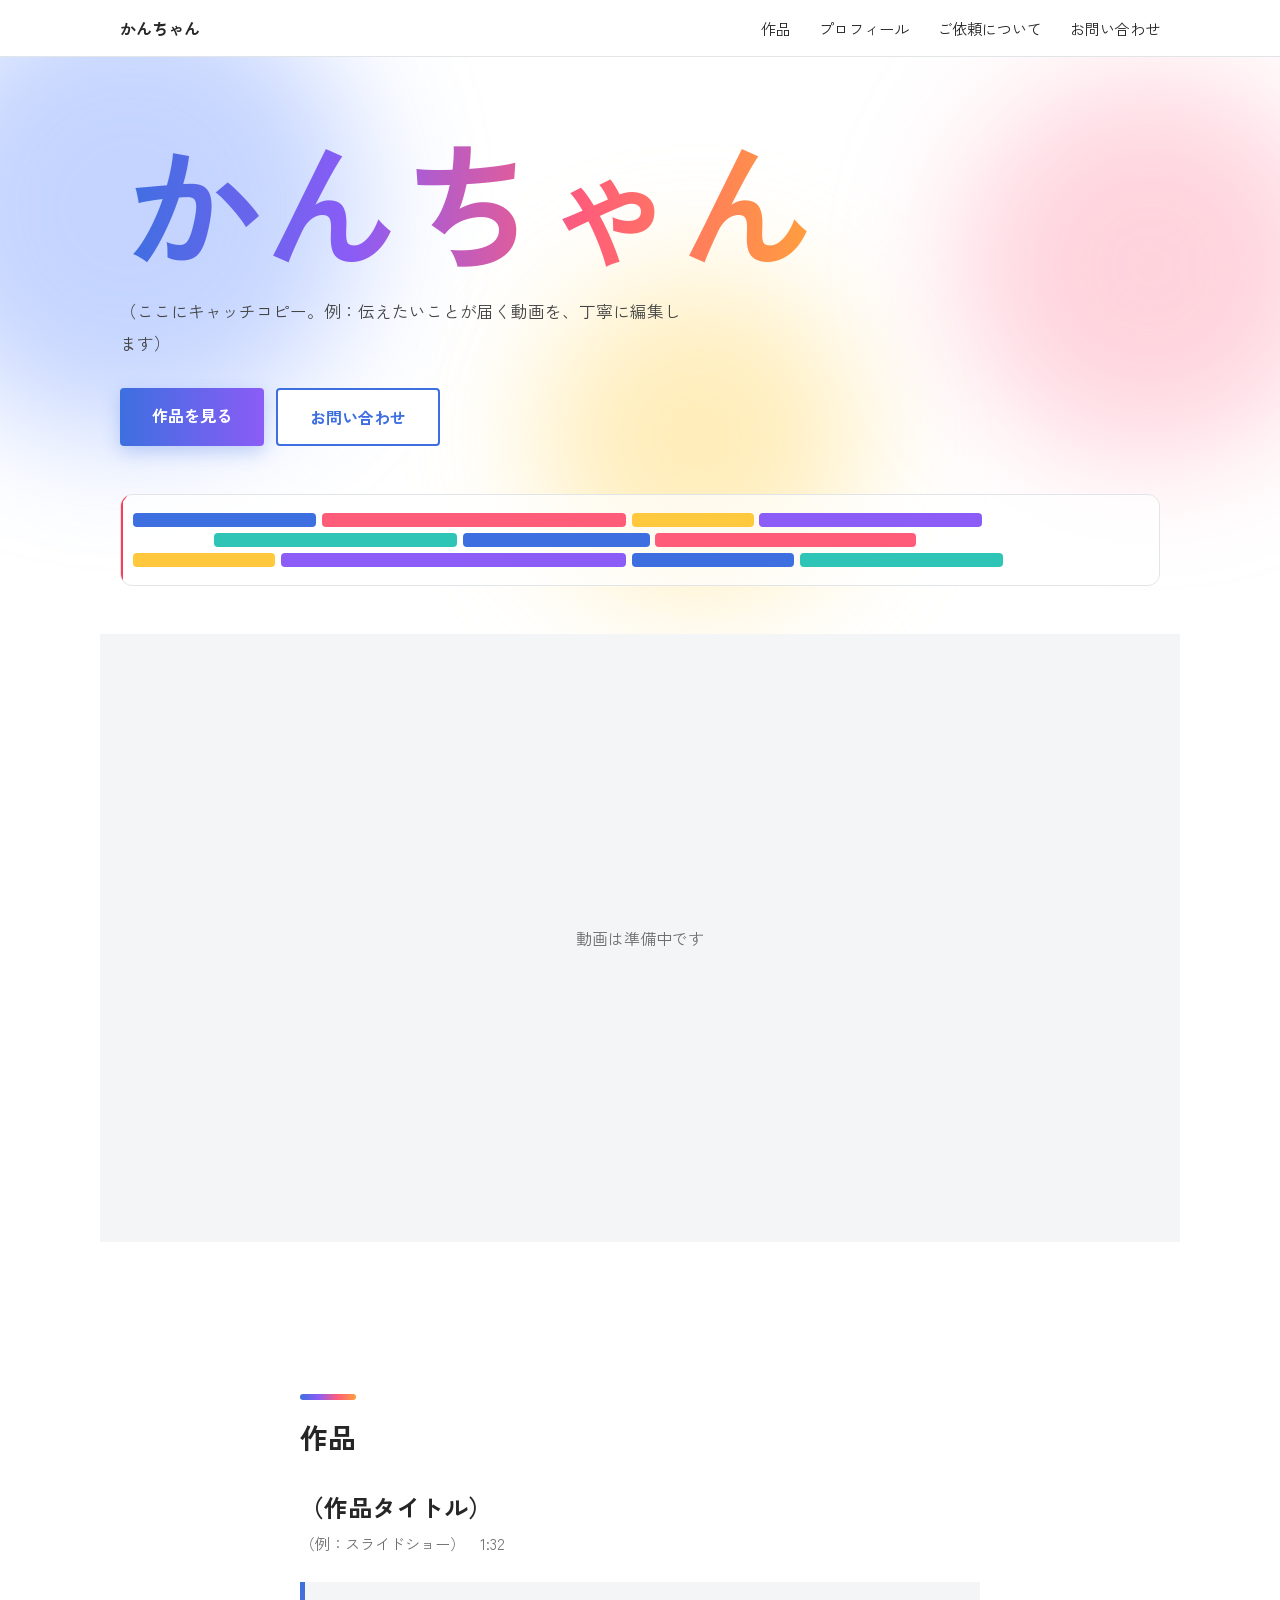
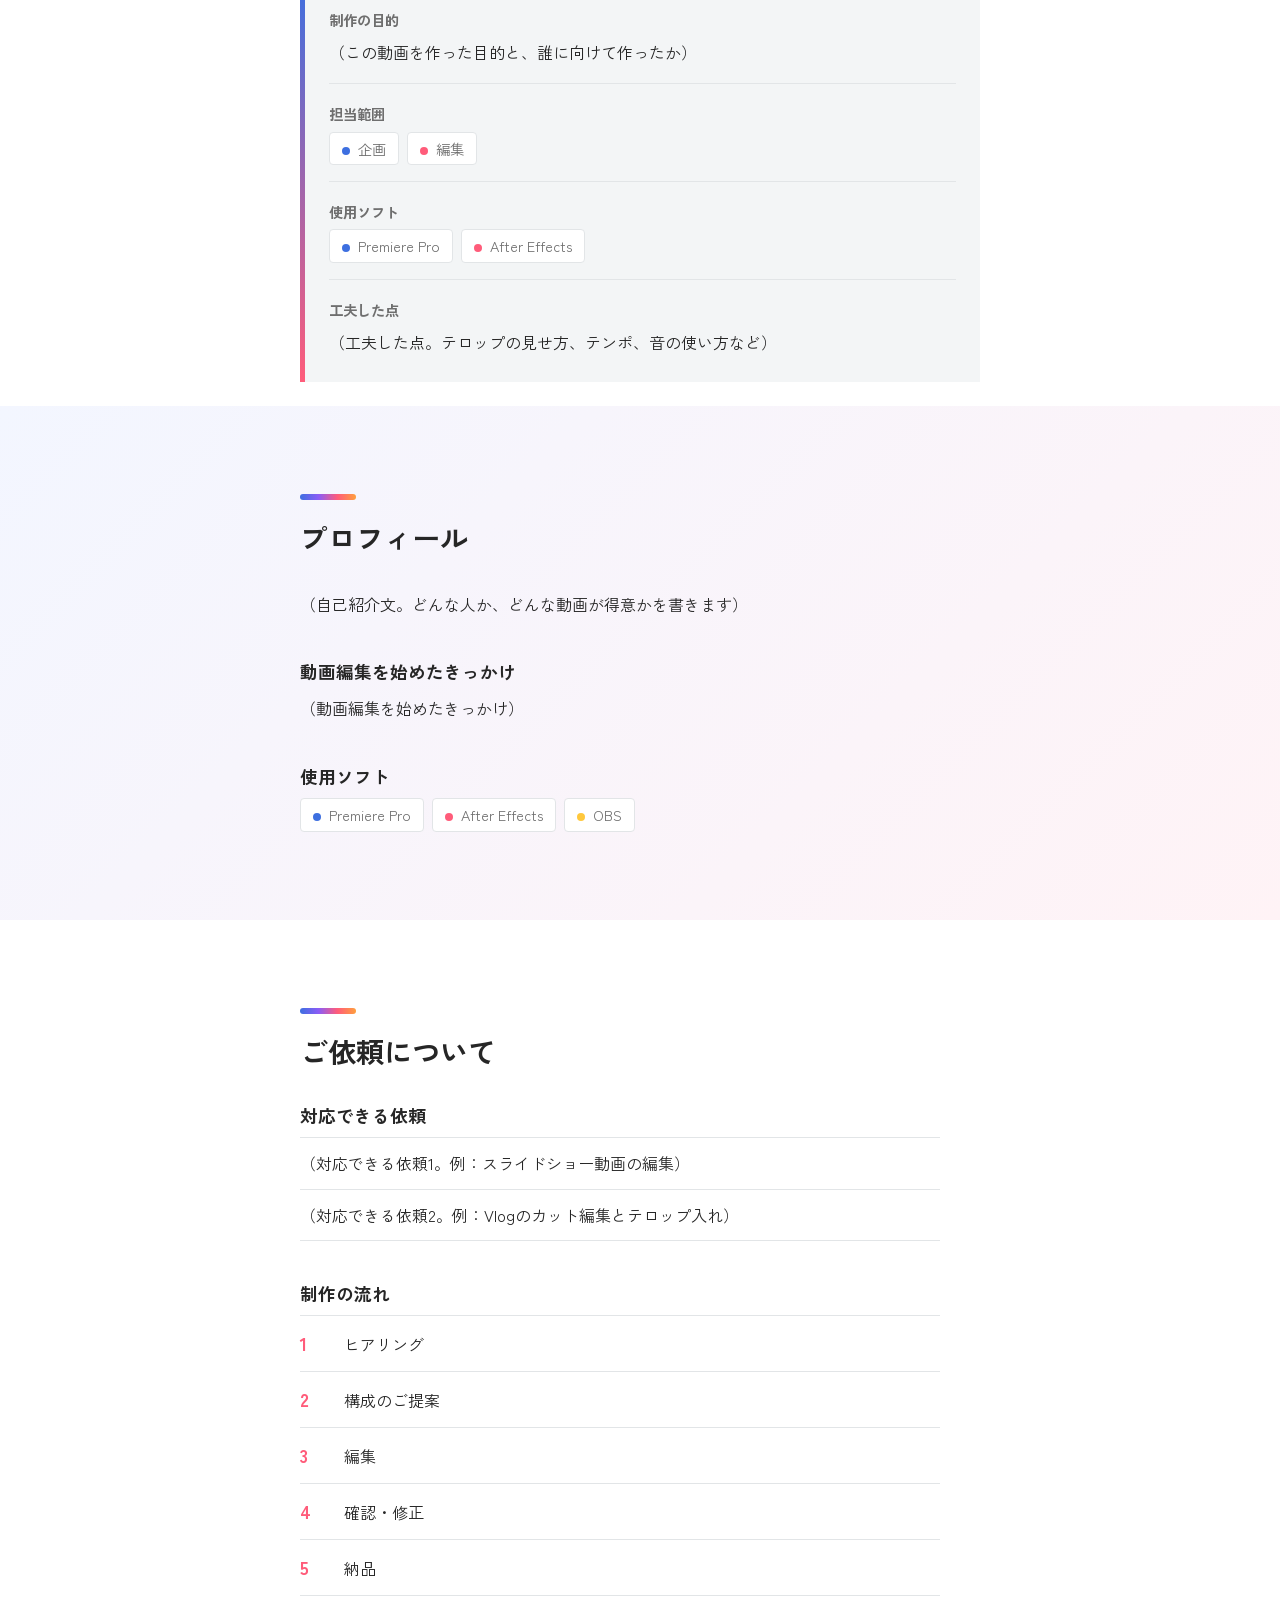
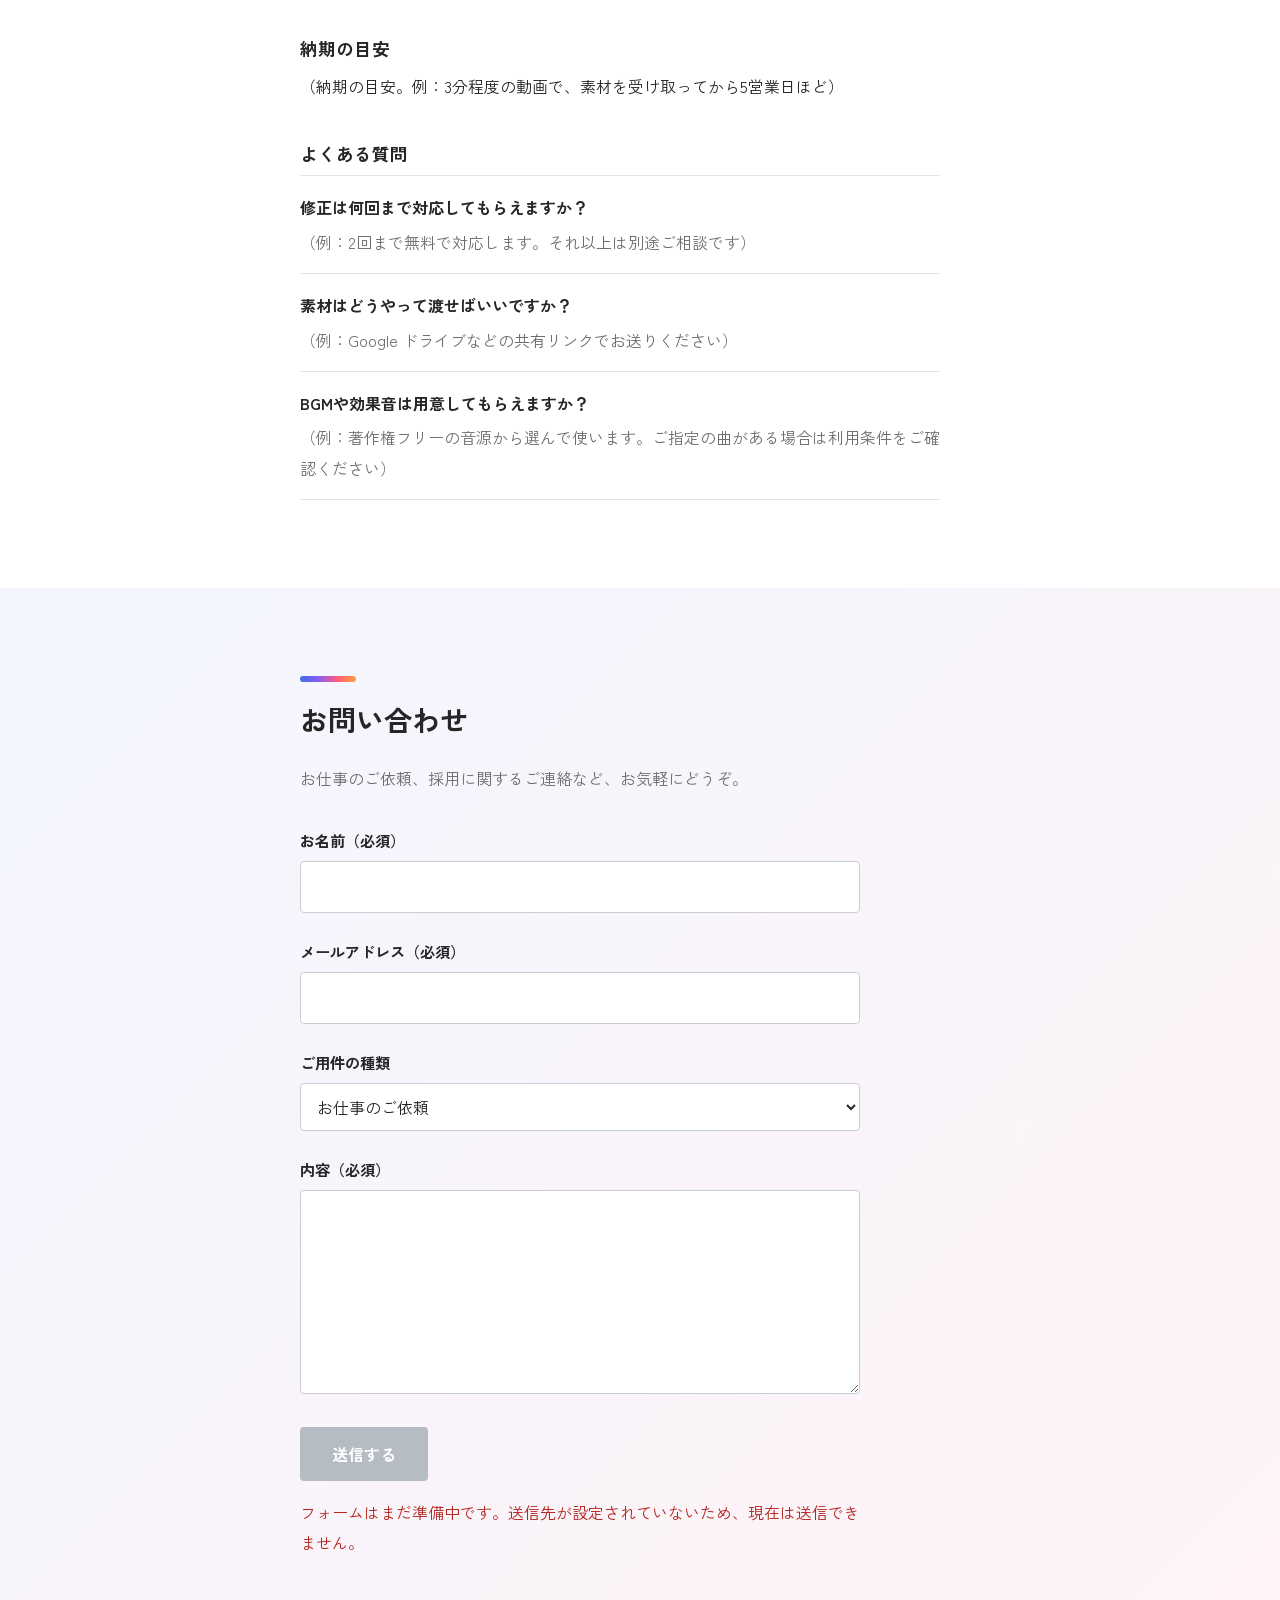
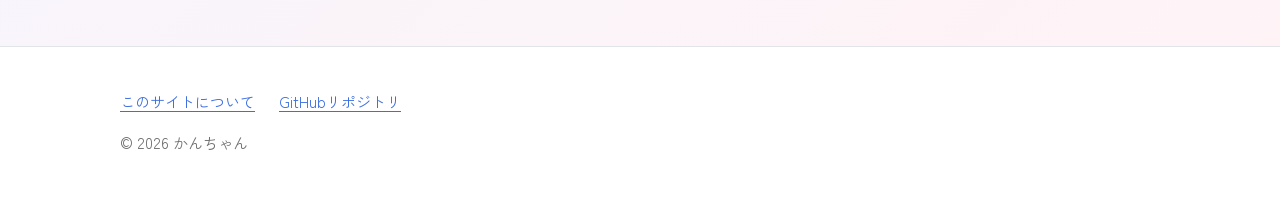
<file: index.html>
<!DOCTYPE html>
<html lang="ja">
<head>
  <meta charset="utf-8">
  <meta name="viewport" content="width=device-width, initial-scale=1">
  <title>かんちゃん | 動画編集ポートフォリオ</title>
  <meta name="description" content="動画編集者かんちゃんのポートフォリオです。制作した動画作品、プロフィール、ご依頼の流れ、お問い合わせフォームを掲載しています。">
  <meta property="og:type" content="website">
  <meta property="og:url" content="https://canchan114514.github.io/portfolio/">
  <meta property="og:title" content="かんちゃん | 動画編集ポートフォリオ">
  <meta property="og:description" content="動画編集者かんちゃんのポートフォリオです。制作した動画作品、プロフィール、ご依頼の流れ、お問い合わせフォームを掲載しています。">
  <meta property="og:image" content="https://canchan114514.github.io/portfolio/assets/ogp.png">
  <meta name="twitter:card" content="summary_large_image">
  <link rel="icon" href="assets/favicon.svg" type="image/svg+xml">
  <link rel="preconnect" href="https://fonts.googleapis.com">
  <link rel="preconnect" href="https://fonts.gstatic.com" crossorigin>
  <link href="https://fonts.googleapis.com/css2?family=Zen+Kaku+Gothic+New:wght@400;700&display=swap" rel="stylesheet">
  <link rel="stylesheet" href="style.css">
  <script>document.documentElement.classList.add("js");</script>
</head>
<body>
  <div class="progress" aria-hidden="true"></div>
  <a class="skip" href="#works">本文へ移動</a>

  <header class="site-header">
    <div class="header-inner">
      <a class="brand" href="#top" data-site="name">かんちゃん</a>
      <button class="menu-button" type="button" aria-expanded="false" aria-controls="global-nav">メニュー</button>
      <nav id="global-nav" class="global-nav" aria-label="ページ内リンク">
        <a href="#works">作品</a>
        <a href="#profile">プロフィール</a>
        <a href="#services">ご依頼について</a>
        <a href="#contact">お問い合わせ</a>
      </nav>
    </div>
  </header>

  <main id="top">
    <section class="hero">
      <div class="hero-bg" aria-hidden="true">
        <i class="blob b1"></i><i class="blob b2"></i><i class="blob b3"></i>
      </div>
      <div class="wrap hero-inner">
        <h1 class="hero-name" data-site="name">かんちゃん</h1>
        <p class="hero-copy" data-site="catchcopy"></p>
        <p class="hero-cta">
          <a class="button" href="#works">作品を見る</a>
          <a class="button button-ghost" href="#contact">お問い合わせ</a>
        </p>
        <!-- 動画編集ソフトのタイムラインをイメージした飾り。再生ヘッドが左から右へ動き続けます -->
        <div class="timeline" aria-hidden="true">
          <div class="track"><span class="clip c-b" style="--w:18%;--d:0"></span><span class="clip c-p" style="--w:30%;--d:1"></span><span class="clip c-y" style="--w:12%;--d:2"></span><span class="clip c-v" style="--w:22%;--d:3"></span></div>
          <div class="track track-2"><span class="clip c-g" style="--w:26%;--d:2"></span><span class="clip c-b" style="--w:20%;--d:3"></span><span class="clip c-p" style="--w:28%;--d:4"></span></div>
          <div class="track"><span class="clip c-y" style="--w:14%;--d:3"></span><span class="clip c-v" style="--w:34%;--d:4"></span><span class="clip c-b" style="--w:16%;--d:5"></span><span class="clip c-g" style="--w:20%;--d:6"></span></div>
          <span class="playhead"></span>
        </div>
      </div>
      <div id="hero-work" class="hero-work"></div>
    </section>

    <section id="works" class="section">
      <div class="wrap">
        <h2>作品</h2>
      </div>
      <div id="works-list"></div>
      <div id="samples-block" class="wrap samples" hidden>
        <h3>短いサンプル</h3>
        <div id="samples-list" class="samples-list"></div>
      </div>
    </section>

    <section id="profile" class="section section-tint">
      <div class="wrap">
        <h2>プロフィール</h2>
        <div class="prose">
          <p id="profile-intro"></p>
          <h3>動画編集を始めたきっかけ</h3>
          <p id="profile-origin"></p>
          <h3>使用ソフト</h3>
          <ul id="profile-tools" class="tags"></ul>
        </div>
      </div>
    </section>

    <section id="services" class="section">
      <div class="wrap">
        <h2>ご依頼について</h2>
        <div class="prose">
          <h3>対応できる依頼</h3>
          <ul id="services-types" class="plain-list"></ul>
          <h3>制作の流れ</h3>
          <ol id="services-flow" class="flow"></ol>
          <h3>納期の目安</h3>
          <p id="services-schedule"></p>
          <div id="services-faq-block" hidden>
            <h3>よくある質問</h3>
            <dl id="services-faq" class="faq"></dl>
          </div>
        </div>
      </div>
    </section>

    <section id="contact" class="section section-tint">
      <div class="wrap">
        <h2>お問い合わせ</h2>
        <p class="lead">お仕事のご依頼、採用に関するご連絡など、お気軽にどうぞ。</p>
        <form id="contact-form" class="form" novalidate>
          <div class="field">
            <label for="f-name">お名前（必須）</label>
            <input id="f-name" name="name" type="text" autocomplete="name" required>
          </div>
          <div class="field">
            <label for="f-email">メールアドレス（必須）</label>
            <input id="f-email" name="email" type="email" autocomplete="email" required>
          </div>
          <div class="field">
            <label for="f-category">ご用件の種類</label>
            <select id="f-category" name="category">
              <option>お仕事のご依頼</option>
              <option>採用に関するご連絡</option>
              <option>その他</option>
            </select>
          </div>
          <div class="field">
            <label for="f-message">内容（必須）</label>
            <textarea id="f-message" name="message" rows="6" required></textarea>
          </div>
          <!-- スパム対策：人間には見えない欄。Formspreeはここに入力があると破棄します -->
          <div class="hp" aria-hidden="true">
            <label for="f-gotcha">この欄は空のままにしてください</label>
            <input id="f-gotcha" name="_gotcha" type="text" tabindex="-1" autocomplete="off">
          </div>
          <button id="f-submit" class="button" type="submit">送信する</button>
          <p id="form-status" class="form-status" role="status" aria-live="polite"></p>
        </form>
      </div>
    </section>
  </main>

  <footer class="site-footer">
    <div class="wrap footer-inner">
      <p class="footer-links">
        <a href="about-this-site.html">このサイトについて</a>
        <a id="repo-link" href="#" rel="noopener">GitHubリポジトリ</a>
      </p>
      <p class="copyright">&copy; <span id="year"></span> <span data-site="name">かんちゃん</span></p>
    </div>
  </footer>

  <script src="content.js"></script>
  <script src="main.js"></script>
</body>
</html>
</file>
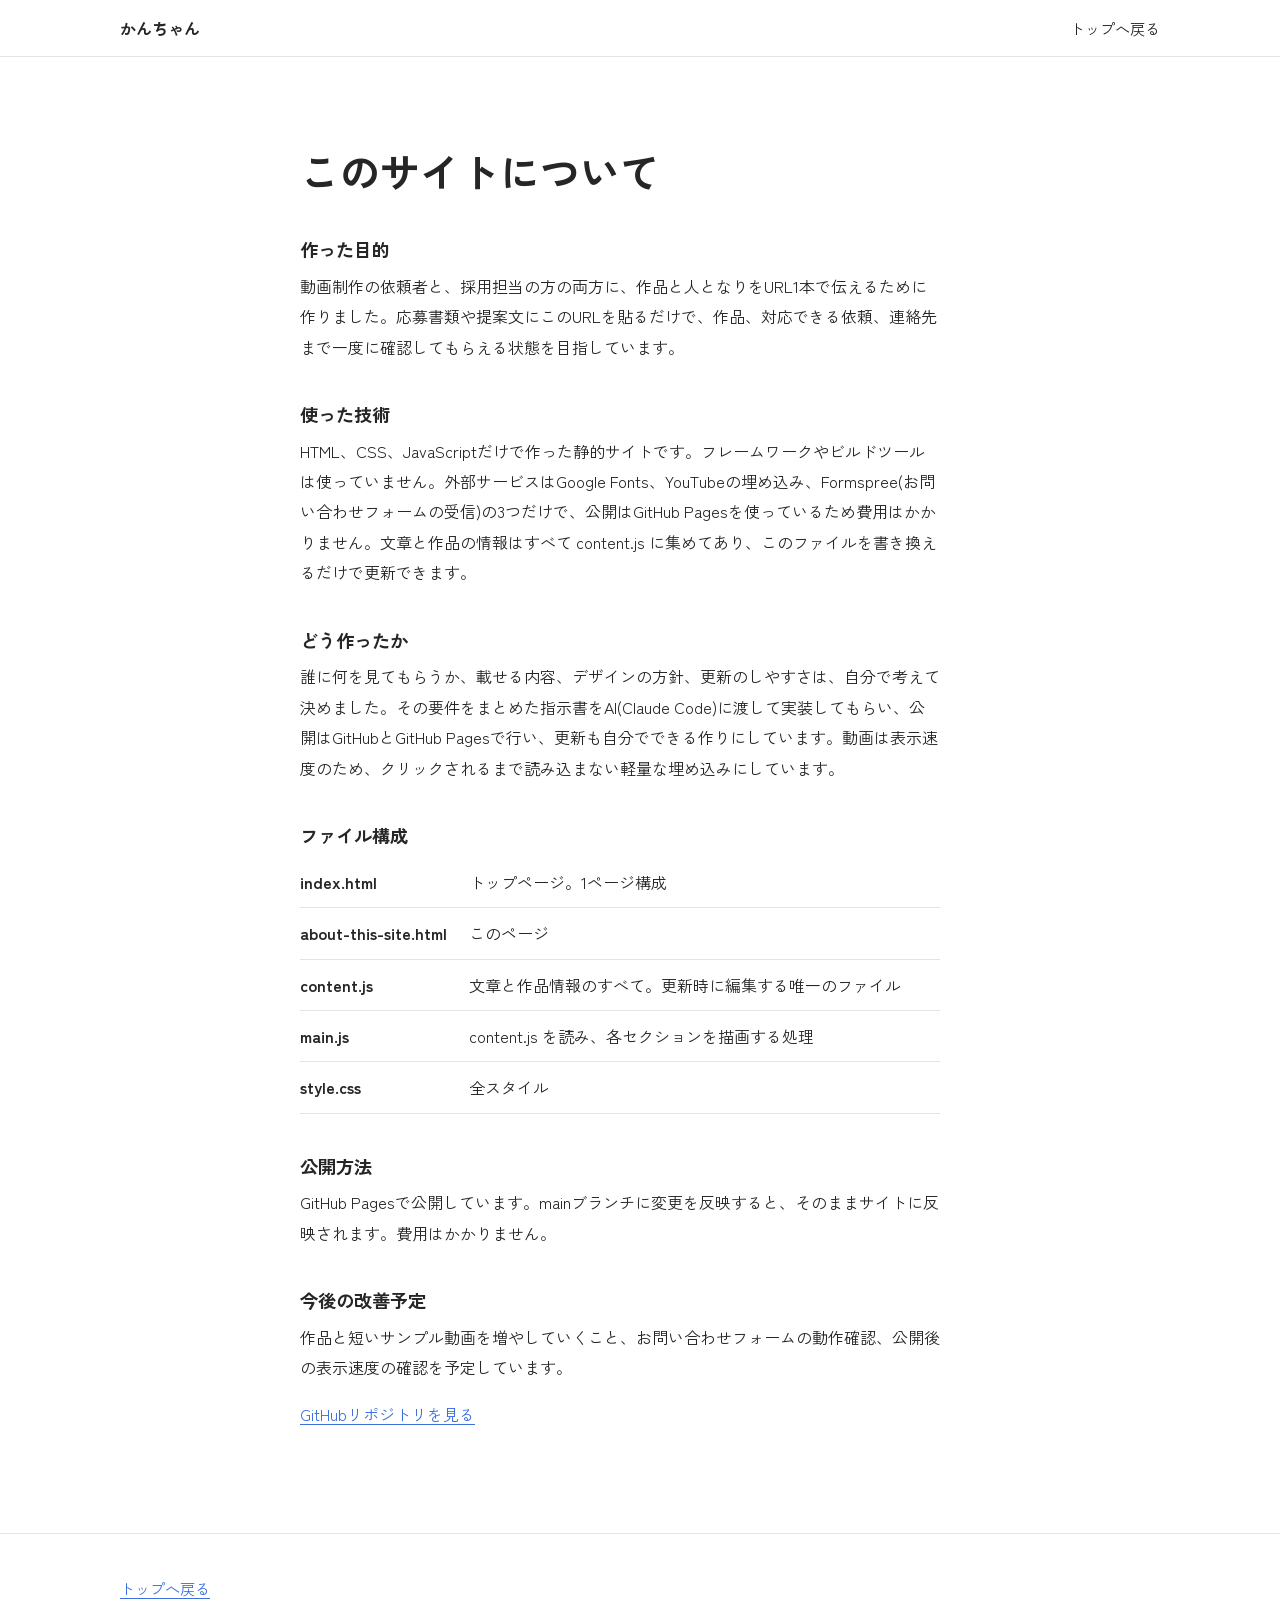
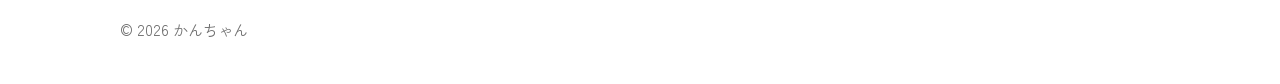
<file: about-this-site.html>
<!DOCTYPE html>
<html lang="ja">
<head>
  <meta charset="utf-8">
  <meta name="viewport" content="width=device-width, initial-scale=1">
  <title>このサイトについて | かんちゃん</title>
  <meta name="description" content="かんちゃんのポートフォリオサイトの設計意図、使った技術、ファイル構成、公開方法についてまとめたページです。">
  <meta property="og:type" content="website">
  <meta property="og:title" content="このサイトについて | かんちゃん">
  <meta property="og:description" content="かんちゃんのポートフォリオサイトの設計意図、使った技術、ファイル構成、公開方法についてまとめたページです。">
  <meta property="og:image" content="https://canchan114514.github.io/portfolio/assets/ogp.png">
  <meta name="twitter:card" content="summary_large_image">
  <link rel="icon" href="assets/favicon.svg" type="image/svg+xml">
  <link rel="preconnect" href="https://fonts.googleapis.com">
  <link rel="preconnect" href="https://fonts.gstatic.com" crossorigin>
  <link href="https://fonts.googleapis.com/css2?family=Zen+Kaku+Gothic+New:wght@400;700&display=swap" rel="stylesheet">
  <link rel="stylesheet" href="style.css">
</head>
<body>
  <a class="skip" href="#about-main">本文へ移動</a>

  <header class="site-header">
    <div class="header-inner">
      <a class="brand" href="index.html" data-site="name">かんちゃん</a>
      <nav class="global-nav is-static" aria-label="サイト内リンク">
        <a href="index.html">トップへ戻る</a>
      </nav>
    </div>
  </header>

  <main id="about-main" class="section about">
    <div class="wrap">
      <h1 class="page-title">このサイトについて</h1>
      <div class="prose">
        <h2 class="h2-small">作った目的</h2>
        <p id="about-purpose"></p>
        <h2 class="h2-small">使った技術</h2>
        <p id="about-tech"></p>
        <h2 class="h2-small">どう作ったか</h2>
        <p id="about-process"></p>
        <h2 class="h2-small">ファイル構成</h2>
        <table class="spec">
          <tbody>
            <tr><th scope="row">index.html</th><td>トップページ。1ページ構成</td></tr>
            <tr><th scope="row">about-this-site.html</th><td>このページ</td></tr>
            <tr><th scope="row">content.js</th><td>文章と作品情報のすべて。更新時に編集する唯一のファイル</td></tr>
            <tr><th scope="row">main.js</th><td>content.js を読み、各セクションを描画する処理</td></tr>
            <tr><th scope="row">style.css</th><td>全スタイル</td></tr>
          </tbody>
        </table>
        <h2 class="h2-small">公開方法</h2>
        <p>GitHub Pagesで公開しています。mainブランチに変更を反映すると、そのままサイトに反映されます。費用はかかりません。</p>
        <h2 class="h2-small">今後の改善予定</h2>
        <p id="about-next"></p>
        <p><a id="repo-link" href="#" rel="noopener">GitHubリポジトリを見る</a></p>
      </div>
    </div>
  </main>

  <footer class="site-footer">
    <div class="wrap footer-inner">
      <p class="footer-links"><a href="index.html">トップへ戻る</a></p>
      <p class="copyright">&copy; <span id="year"></span> <span data-site="name">かんちゃん</span></p>
    </div>
  </footer>

  <script src="content.js"></script>
  <script src="main.js"></script>
</body>
</html>
</file>
<file: style.css>
:root {
  --paper: #FFFFFF;
  --mist: #F3F5F6;
  --ink: #262626;
  --sub: #6E6E6E;
  --line: #E2E5E7;
  --accent: #3D6FE0;
  --gutter: 20px;
}

* { box-sizing: border-box; }

html { scroll-behavior: smooth; scroll-padding-top: 72px; }

body {
  margin: 0;
  background: var(--paper);
  color: var(--ink);
  font-family: "Zen Kaku Gothic New", "Hiragino Kaku Gothic ProN", "Yu Gothic", sans-serif;
  font-weight: 400;
  line-height: 1.9;
  -webkit-text-size-adjust: 100%;
}

a { color: var(--accent); text-underline-offset: 3px; }

:focus-visible { outline: 3px solid var(--accent); outline-offset: 3px; }

.wrap { max-width: 720px; margin: 0 auto; padding: 0 var(--gutter); }

.skip {
  position: absolute; left: 8px; top: -60px;
  background: var(--paper); padding: 8px 12px; z-index: 30;
}
.skip:focus { top: 8px; }

/* ---------- ヘッダー ---------- */
.site-header {
  position: sticky; top: 0; z-index: 20;
  background: var(--paper);
  border-bottom: 1px solid var(--line);
}
.header-inner {
  max-width: 1080px; margin: 0 auto; padding: 0 var(--gutter);
  min-height: 56px; display: flex; align-items: center; justify-content: space-between;
  flex-wrap: wrap;
}
.brand { color: var(--ink); font-weight: 700; text-decoration: none; }
.global-nav { display: flex; gap: 28px; }
.global-nav a { color: var(--ink); text-decoration: none; font-size: 0.95rem; }
.global-nav a:hover { color: var(--accent); }
.menu-button {
  display: none; font: inherit; background: none; border: 1px solid var(--line);
  border-radius: 4px; padding: 6px 12px; color: var(--ink); cursor: pointer;
}

/* ---------- ファーストビュー ---------- */
.hero { padding: 72px 0 0; }
.hero-name {
  margin: 0;
  font-size: clamp(3.5rem, 13vw, 8.5rem);
  font-weight: 700;
  letter-spacing: -0.06em;
  line-height: 1.05;
}
.hero-copy { margin: 24px 0 0; color: var(--sub); font-size: 1.05rem; max-width: 34em; }
.hero .wrap { max-width: 1080px; }
.hero-work { margin-top: 48px; }

/* ---------- 動画 ---------- */
.video {
  position: relative; aspect-ratio: 16 / 9;
  max-width: 1080px; margin: 0 auto; background: #111;
}
.video iframe, .video-play, .video-play img {
  position: absolute; inset: 0; width: 100%; height: 100%; border: 0;
}
.video-play { padding: 0; background: none; border: 0; cursor: pointer; }
.video-play img { object-fit: cover; }
.play-icon {
  position: absolute; left: 50%; top: 50%; width: 72px; height: 72px; margin: -36px 0 0 -36px;
  background: rgba(255, 255, 255, 0.92); border-radius: 50%;
}
.play-icon::after {
  content: ""; position: absolute; left: 29px; top: 22px;
  border-left: 22px solid var(--ink);
  border-top: 14px solid transparent; border-bottom: 14px solid transparent;
}
.video-empty {
  background: var(--mist); display: flex; align-items: center; justify-content: center;
  color: var(--sub);
}
.video-empty p { margin: 0; }

/* ---------- セクション ---------- */
.section { padding: 88px 0; }
.section-tint { background: var(--mist); }
h2 { font-size: 1.75rem; line-height: 1.4; margin: 0 0 32px; }
h3 { font-size: 1.1rem; line-height: 1.5; margin: 40px 0 8px; }
.prose > h3:first-child { margin-top: 0; }
.prose p { margin: 0 0 1em; max-width: 40em; }
.lead { margin: -8px 0 32px; color: var(--sub); }

.tags, .plain-list { list-style: none; margin: 0; padding: 0; }
.tags { display: flex; flex-wrap: wrap; gap: 8px; }
.tags li {
  border: 1px solid var(--line); background: var(--paper);
  padding: 2px 12px; border-radius: 4px; font-size: 0.9rem; color: var(--sub);
}
.section-tint .tags li, .work .tags li { background: var(--paper); }
.plain-list li { padding: 10px 0; border-bottom: 1px solid var(--line); max-width: 40em; }
.plain-list li:first-child { border-top: 1px solid var(--line); }

.flow { margin: 0; padding: 0; list-style: none; counter-reset: step; }
.flow li {
  counter-increment: step; display: flex; gap: 16px; align-items: baseline;
  padding: 10px 0; border-bottom: 1px solid var(--line); max-width: 40em;
}
.flow li::before {
  content: counter(step); font-weight: 700; color: var(--accent); min-width: 1.5em;
}
.flow li:first-child { border-top: 1px solid var(--line); }

/* ---------- 作品 ---------- */
#works { padding-bottom: 24px; }
.work { margin-top: 56px; }
.work:first-child { margin-top: 0; }
.work + .work { padding-top: 56px; border-top: 1px solid var(--line); }
.work .video { margin-bottom: 32px; }
.work-title { font-size: 1.5rem; margin: 0; }
.work-meta { margin: 4px 0 24px; color: var(--sub); font-size: 0.95rem; }
.work-details { margin: 0; background: var(--mist); padding: 8px 24px; }
.work-details .row { padding: 16px 0; border-bottom: 1px solid var(--line); }
.work-details .row:last-child { border-bottom: 0; }
.work-details dt { font-weight: 700; font-size: 0.9rem; color: var(--sub); }
.work-details dd { margin: 4px 0 0; }
.empty { margin: 0; padding: 48px 0; color: var(--sub); }

/* ---------- 短いサンプル ---------- */
.samples { margin-top: 72px; padding-top: 48px; border-top: 1px solid var(--line); max-width: 1080px; }
.samples h3 { margin-top: 0; }
.samples-list { display: grid; grid-template-columns: repeat(2, 1fr); gap: 32px 24px; }
.sample { margin: 0; }
.sample .video { margin: 0; }
.sample figcaption { margin-top: 10px; display: flex; flex-direction: column; font-size: 0.95rem; line-height: 1.7; }
.sample figcaption span { color: var(--sub); }

/* ---------- よくある質問 ---------- */
.faq { margin: 0; max-width: 40em; }
.faq-item { padding: 16px 0; border-bottom: 1px solid var(--line); }
.faq-item:first-child { border-top: 1px solid var(--line); }
.faq dt { font-weight: 700; }
.faq dd { margin: 4px 0 0; color: var(--sub); }

/* ---------- フォーム ---------- */
.hp { position: absolute; left: -9999px; width: 1px; height: 1px; overflow: hidden; }
.form { max-width: 560px; }
.field { margin-bottom: 24px; }
label { display: block; font-weight: 700; font-size: 0.95rem; margin-bottom: 6px; }
input, select, textarea {
  width: 100%; font: inherit; color: var(--ink); background: var(--paper);
  border: 1px solid #C9CED2; border-radius: 4px; padding: 10px 12px;
}
input:focus-visible, select:focus-visible, textarea:focus-visible {
  outline: 3px solid var(--accent); outline-offset: 1px; border-color: var(--accent);
}
.button {
  font: inherit; font-weight: 700; color: #fff; background: var(--accent);
  border: 0; border-radius: 4px; padding: 12px 32px; cursor: pointer;
}
.button:hover { filter: brightness(0.92); }
.button:disabled { background: #B5BCC4; cursor: not-allowed; filter: none; }
.form-status { margin: 16px 0 0; min-height: 1.9em; }
.form-status.is-success { color: #1F7A46; font-weight: 700; }
.form-status.is-error { color: #B3261E; }

/* ---------- このサイトについて ---------- */
.page-title { font-size: clamp(1.75rem, 5vw, 2.5rem); margin: 0 0 40px; line-height: 1.3; }
.h2-small { font-size: 1.15rem; margin: 40px 0 8px; }
.about .prose > .h2-small:first-of-type { margin-top: 0; }
.spec { border-collapse: collapse; width: 100%; max-width: 40em; margin-bottom: 1em; }
.spec th, .spec td { text-align: left; padding: 10px 12px 10px 0; border-bottom: 1px solid var(--line); vertical-align: top; }
.spec th { font-weight: 700; white-space: nowrap; }

/* ---------- フッター ---------- */
.site-footer { border-top: 1px solid var(--line); padding: 40px 0; font-size: 0.95rem; }
.footer-inner { max-width: 1080px; }
.footer-links { display: flex; flex-wrap: wrap; gap: 24px; margin: 0 0 12px; }
.copyright { margin: 0; color: var(--sub); }

/* ---------- スマホ ---------- */
@media (max-width: 720px) {
  .hero { padding-top: 48px; }
  .section { padding: 64px 0; }
  .menu-button { display: block; }
  .global-nav:not(.is-static) {
    display: none; flex-direction: column; gap: 0; width: 100%; padding-bottom: 8px;
  }
  .global-nav:not(.is-static).is-open { display: flex; }
  .global-nav:not(.is-static) a { padding: 12px 0; border-top: 1px solid var(--line); }
  .work-details { padding: 4px 16px; }
  .samples-list { grid-template-columns: 1fr; }
}

@media (prefers-reduced-motion: reduce) {
  html { scroll-behavior: auto; }
  * { transition: none !important; animation: none !important; }
}

/* ============================================================
   動きと色（ファーストビューの演出、スクロールで現れる動き、ボタンなど）
   ============================================================ */
:root {
  --pop: #FF5C7A;
  --violet: #8B5CF6;
  --sun: #FFC83D;
  --mint: #2EC4B6;
  --grad: linear-gradient(90deg, #3D6FE0, #8B5CF6, #FF5C7A, #FF9F3D);
}

/* ---- ページ上部の進行バー ---- */
.progress {
  position: fixed; top: 0; left: 0; z-index: 40; height: 4px; width: 100%;
  background: var(--grad); transform: scaleX(0); transform-origin: left;
}

/* ---- ヘッダー ---- */
.site-header { background: rgba(255, 255, 255, 0.85); backdrop-filter: blur(10px); }
.global-nav:not(.is-static) a { position: relative; }
.global-nav:not(.is-static) a::after {
  content: ""; position: absolute; left: 0; bottom: -4px; height: 3px; width: 100%;
  background: var(--grad); border-radius: 2px; transform: scaleX(0); transform-origin: left;
  transition: transform 0.3s ease;
}
.global-nav:not(.is-static) a:hover::after { transform: scaleX(1); }

/* ---- ファーストビュー ---- */
.hero { position: relative; overflow: hidden; padding-bottom: 64px; }
.hero-bg { position: absolute; inset: 0; z-index: 0; pointer-events: none; }
.blob {
  position: absolute; border-radius: 50%; filter: blur(64px); opacity: 0.6;
  animation: float 14s ease-in-out infinite alternate;
}
.b1 { width: 460px; height: 460px; background: #9DB8FF; left: -100px; top: -80px; }
.b2 { width: 380px; height: 380px; background: #FFB6C6; right: -60px; top: 20px; animation-duration: 17s; }
.b3 { width: 320px; height: 320px; background: #FFE18C; left: 42%; top: 220px; animation-duration: 21s; }
@keyframes float { to { transform: translate(70px, 50px) scale(1.18); } }
.hero-inner, .hero-work { position: relative; z-index: 1; }

.hero-name .ch {
  display: inline-block;
  background: var(--grad); background-size: 500% 100%;
  background-position: calc(var(--i) * 25%) 0;
  -webkit-background-clip: text; background-clip: text; color: transparent;
  padding: 0 0.04em;
  animation: rise 0.9s cubic-bezier(0.2, 0.8, 0.2, 1) both, wave 3.6s ease-in-out infinite;
  animation-delay: calc(var(--i) * 0.09s), calc(1.4s + var(--i) * 0.18s);
  transition: transform 0.2s;
}
.hero-name .ch:hover { transform: translateY(-10px) rotate(-4deg); }
@keyframes rise { from { opacity: 0; transform: translateY(70%) rotate(6deg); } }
@keyframes wave { 50% { transform: translateY(-6px); } }

.hero-copy, .hero-cta { animation: fadeup 0.8s cubic-bezier(0.2, 0.8, 0.2, 1) both; }
.hero-copy { animation-delay: 0.7s; color: #444; }
.hero-cta { animation-delay: 0.9s; display: flex; flex-wrap: wrap; gap: 12px; margin: 28px 0 0; }
@keyframes fadeup { from { opacity: 0; transform: translateY(20px); } }

/* ---- タイムライン風の飾り ---- */
.timeline {
  position: relative; margin-top: 48px; padding: 12px; overflow: hidden;
  background: rgba(255, 255, 255, 0.7); border: 1px solid var(--line); border-radius: 12px;
  animation: fadeup 0.8s 1.1s cubic-bezier(0.2, 0.8, 0.2, 1) both;
}
.track { display: flex; gap: 6px; margin: 6px 0; }
.track-2 { padding-left: 8%; }
.clip {
  flex: none; width: var(--w); height: 14px; border-radius: 4px; transform-origin: left;
  animation: grow 0.7s cubic-bezier(0.2, 0.8, 0.2, 1) both;
  animation-delay: calc(1.2s + var(--d) * 0.1s);
}
@keyframes grow { from { transform: scaleX(0); opacity: 0; } }
.c-b { background: #3D6FE0; } .c-p { background: var(--pop); } .c-y { background: var(--sun); }
.c-v { background: var(--violet); } .c-g { background: var(--mint); }
.playhead {
  position: absolute; top: 0; bottom: 0; left: 0; width: 2px; background: #FF3B5C;
  animation: scan 7s linear 2s infinite;
}
.playhead::before {
  content: ""; position: absolute; left: -5px; top: 0;
  border-left: 6px solid transparent; border-right: 6px solid transparent; border-top: 8px solid #FF3B5C;
}
@keyframes scan { from { left: 0; } to { left: 100%; } }

/* ---- 見出しと背景 ---- */
.section > .wrap > h2:not(.h2-small)::before {
  content: ""; display: block; width: 56px; height: 6px; border-radius: 3px;
  background: var(--grad); margin-bottom: 18px;
}
.section-tint { background: linear-gradient(135deg, #F3F6FF, #FFF3F6); }

/* ---- 作品 ---- */
.video { overflow: hidden; }
.video-play img { transition: transform 0.6s ease; }
.video-play:hover img { transform: scale(1.04); }
.play-icon { transition: transform 0.25s; }
.video-play:hover .play-icon { transform: scale(1.12); }
.play-icon::before {
  content: ""; position: absolute; inset: 0; border-radius: 50%;
  border: 3px solid rgba(255, 255, 255, 0.9); animation: ring 2s ease-out infinite;
}
@keyframes ring { to { transform: scale(1.7); opacity: 0; } }
.work-details { border-left: 5px solid; border-image: linear-gradient(180deg, #3D6FE0, #FF5C7A) 1; }
.tags li::before {
  content: ""; display: inline-block; width: 8px; height: 8px; border-radius: 50%;
  margin-right: 8px; background: var(--accent);
}
.tags li:nth-child(4n+2)::before { background: var(--pop); }
.tags li:nth-child(4n+3)::before { background: var(--sun); }
.tags li:nth-child(4n)::before { background: var(--mint); }
.flow li::before { color: var(--pop); font-size: 1.15rem; }

/* ---- ボタン ---- */
.button {
  display: inline-block; text-decoration: none; text-align: center;
  background: linear-gradient(90deg, #3D6FE0, #8B5CF6);
  box-shadow: 0 6px 18px rgba(61, 111, 224, 0.28);
  transition: transform 0.2s, box-shadow 0.2s;
}
.button:hover { transform: translateY(-3px); box-shadow: 0 10px 24px rgba(61, 111, 224, 0.36); filter: none; }
.button-ghost { background: #fff; color: var(--accent); border: 2px solid var(--accent); box-shadow: none; }
.button-ghost:hover { box-shadow: 0 8px 20px rgba(61, 111, 224, 0.2); }
.button:disabled { background: #B5BCC4; box-shadow: none; transform: none; }

/* ---- スクロールで現れる動き（JSが動いているときだけ） ---- */
html.js .reveal {
  opacity: 0; transform: translateY(32px);
  transition: opacity 0.7s ease, transform 0.7s cubic-bezier(0.2, 0.8, 0.2, 1);
}
html.js .reveal.in { opacity: 1; transform: none; }

@media (max-width: 720px) {
  .b1 { width: 300px; height: 300px; } .b2 { width: 260px; height: 260px; } .b3 { display: none; }
  .timeline { margin-top: 36px; }
}

@media (prefers-reduced-motion: reduce) {
  html.js .reveal { opacity: 1; transform: none; }
  .playhead, .progress { display: none; }
}
</file>
